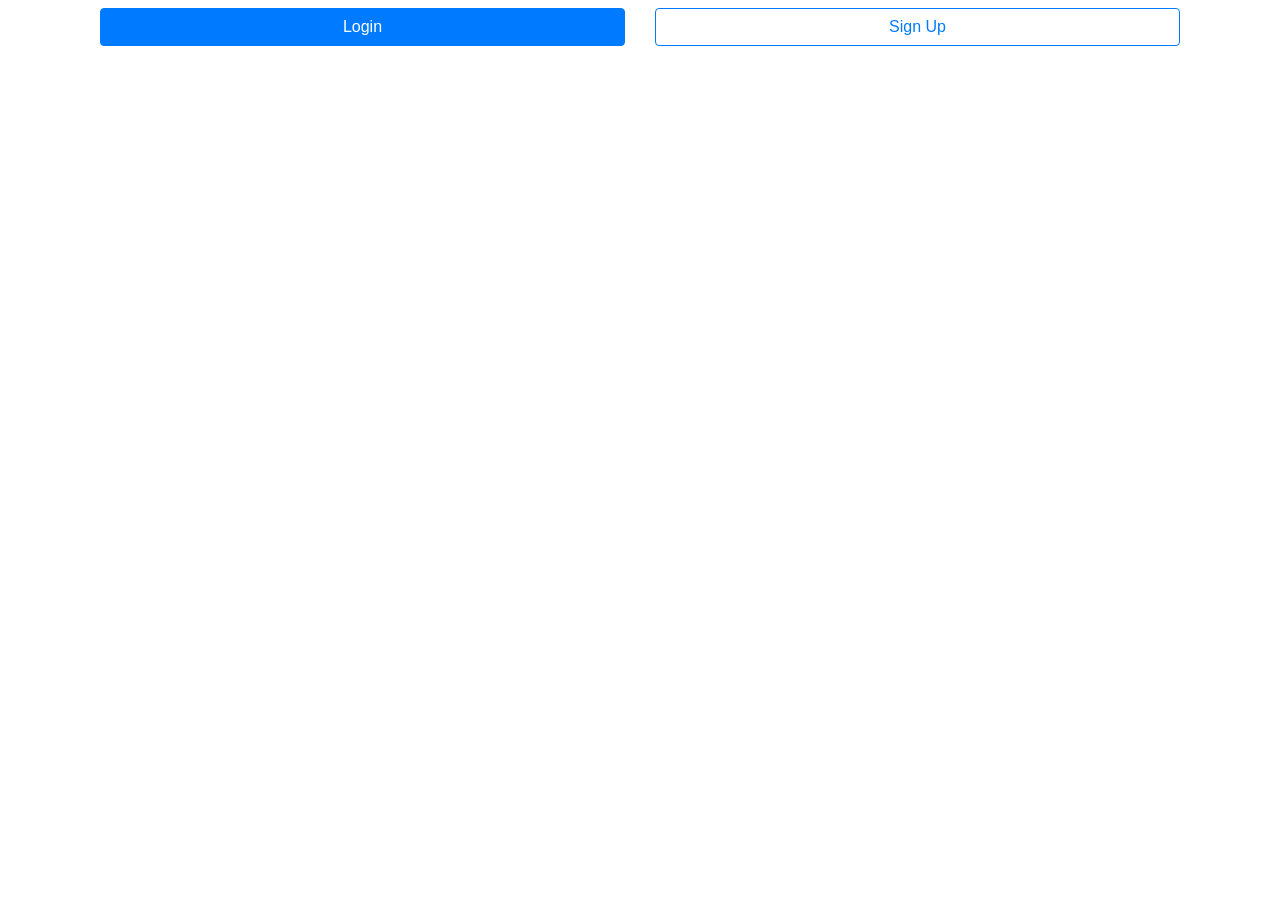
<file: csBasic/src/htmlCssBootstrap/task1/index.html>
<!DOCTYPE html>
<html lang="en">
<head>
    <meta charset="UTF-8">
    <title>Title</title>
    <link rel="stylesheet" href="https://stackpath.bootstrapcdn.com/bootstrap/4.4.1/css/bootstrap.min.css" integrity="sha384-Vkoo8x4CGsO3+Hhxv8T/Q5PaXtkKtu6ug5TOeNV6gBiFeWPGFN9MuhOf23Q9Ifjh" crossorigin="anonymous">
</head>
<body>
<div class="container d-flex flex-wrap">
    <div class="col-12 col-md-6 my-2">
        <button class="btn btn-primary btn-block" type="submit">Login</button>
    </div>
    <div class="col-12 col-md-6 my-2">
        <button class="btn btn-outline-primary btn-block" type="submit">Sign Up</button>
    </div>
</div>
</body>
</html>
</file>
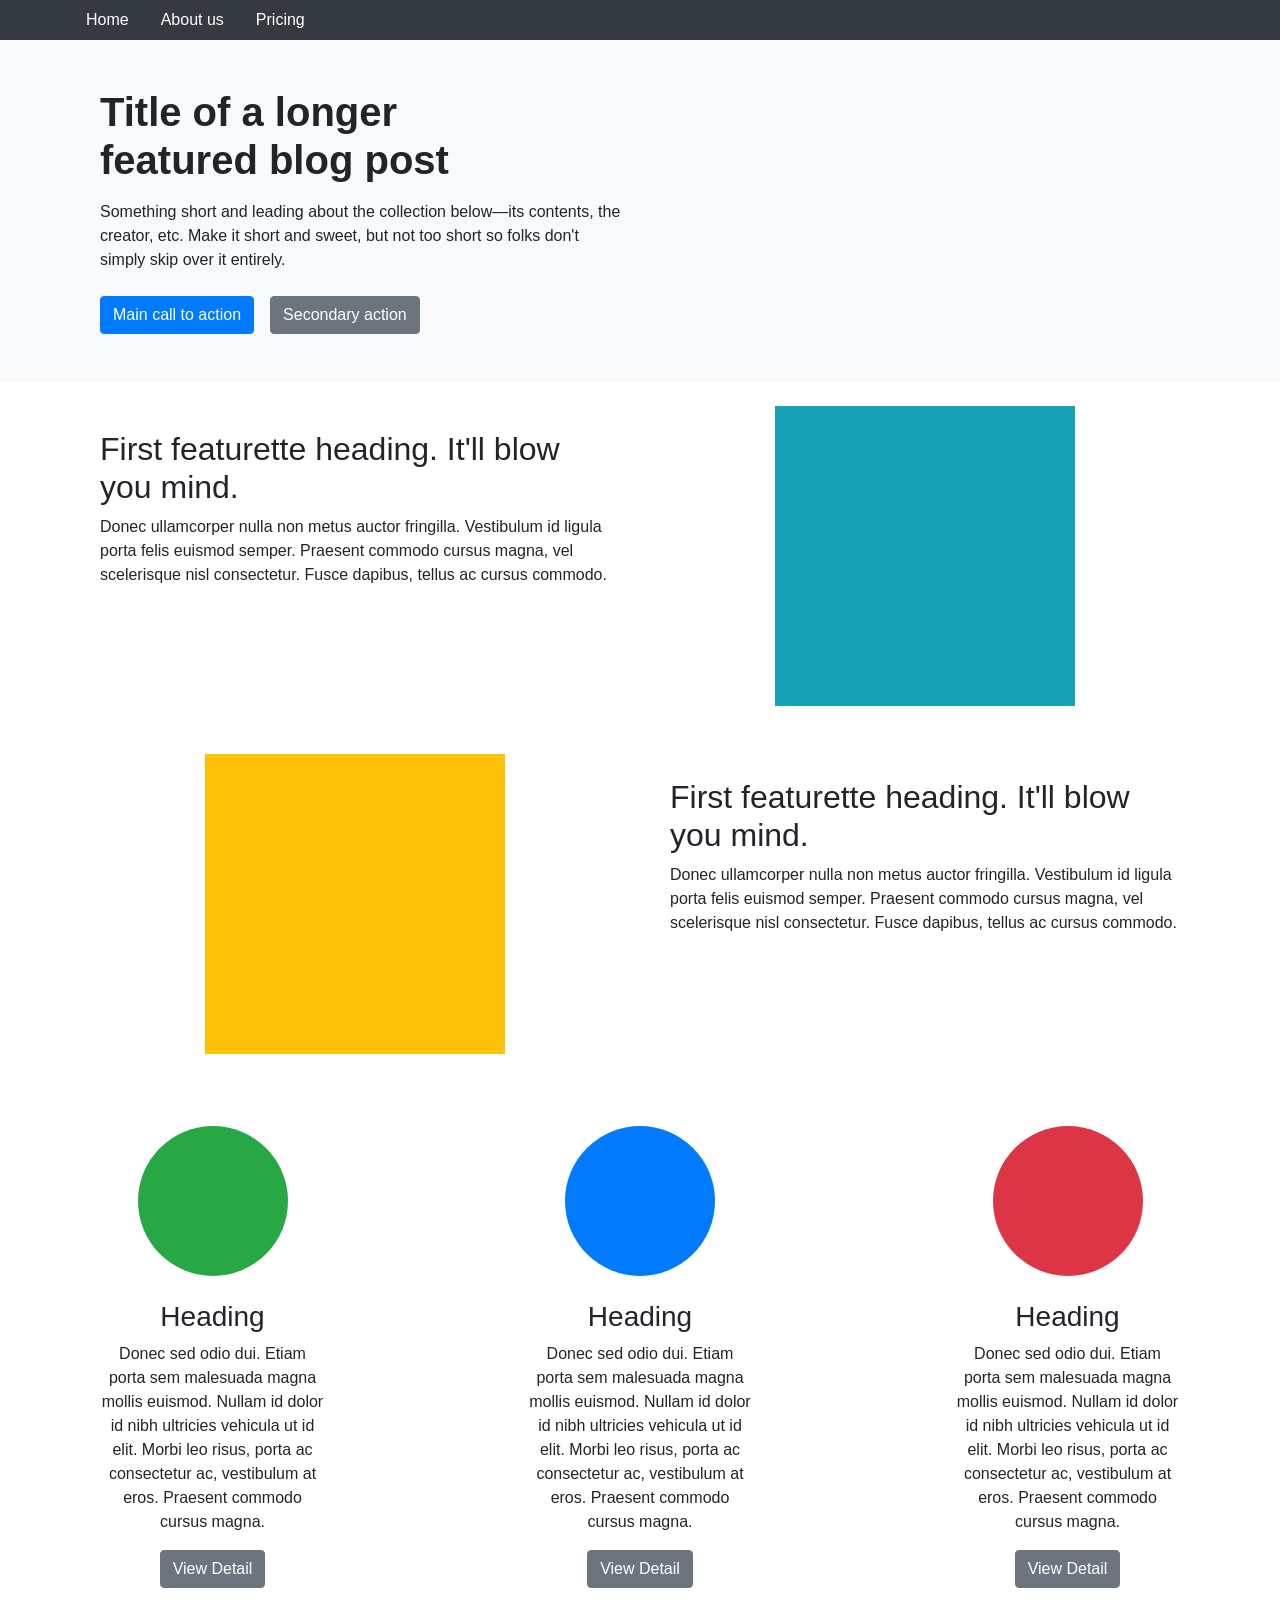
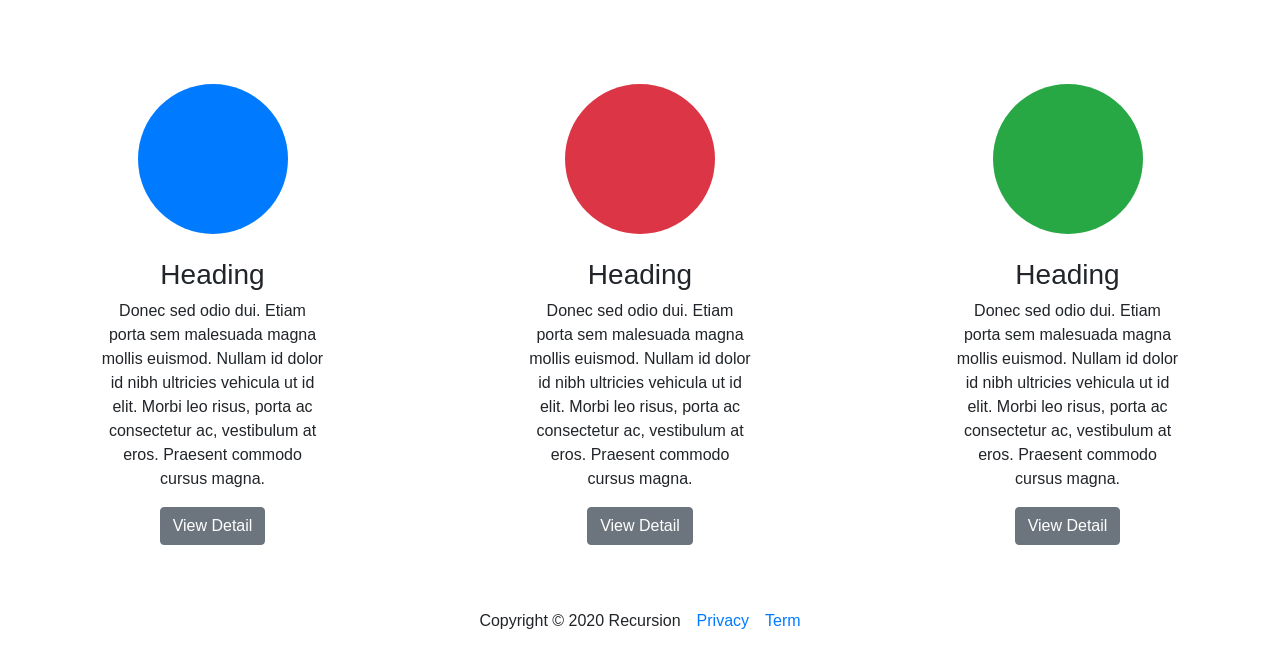
<file: csBasic/src/htmlCssBootstrap/task3/index.html>
<!DOCTYPE html>
<html lang="en">
<head>
    <meta charset="UTF-8">
    <meta name="viewport" content="width=device-width, initial-scale=1.0">
    <title>Title</title>
    <link rel="stylesheet" href="https://stackpath.bootstrapcdn.com/bootstrap/4.4.1/css/bootstrap.min.css"
          integrity="sha384-Vkoo8x4CGsO3+Hhxv8T/Q5PaXtkKtu6ug5TOeNV6gBiFeWPGFN9MuhOf23Q9Ifjh" crossorigin="anonymous">
    <style>
        .img-size {
            width: 300px;
            height: 300px;
        }

        .circle-size {
            width: 150px;
            height: 150px;
        }
    </style>
</head>
<body>
<div class="bg-dark">
    <ul class="nav container">
        <li class="nav-item">
            <span class="nav-link text-white">Home</span>
        </li>
        <li class="nav-item">
            <span class="nav-link text-white">About us</span>
        </li>
        <li class="nav-item">
            <span class="nav-link text-white">Pricing</span>
        </li>
    </ul>
</div>
<div class="bg-light py-5">
    <div class="container text-center text-md-left">
        <div class="col-12 col-md-6">
            <h1 class="font-weight-bold">Title of a longer<br>featured blog post</h1>
        </div>
        <div class="col-12 col-md-6 py-2">
            <p>Something short and leading about the collection below—its contents, the creator, etc. Make it short and
                sweet, but not too short so folks don't simply skip over it entirely.</p>
        </div>
        <div class="d-flex col-12 col-md-6 justify-content-center justify-content-md-start">
            <div>
                <button class="btn btn-primary">Main call to action</button>
            </div>
            <div class="pl-3">
                <button class="btn btn-secondary">Secondary action</button>
            </div>
        </div>
    </div>
</div>
<div class="container py-4">
    <div class="row">
        <div class="col d-flex justify-content-center align-items-center order-md-1">
            <div class="bg-info img-size"></div>
        </div>
        <div class="col d-flex flex-column justify-content-center align-items-center py-4 order-md-0">
            <div class="text-center text-md-left col-12">
                <h2>First featurette heading. It'll blow you mind.</h2>
                <p>Donec ullamcorper nulla non metus auctor fringilla. Vestibulum id ligula porta felis euismod semper.
                    Praesent commodo cursus magna, vel scelerisque nisl consectetur. Fusce dapibus, tellus ac cursus
                    commodo.</p>
            </div>
        </div>
    </div>
</div>
<div class="container py-4">
    <div class="row">
        <div class="col d-flex justify-content-center align-items-center order-md-0">
            <div class="bg-warning img-size"></div>
        </div>
        <div class="col d-flex flex-column justify-content-center align-items-center order-md-1 py-4">
            <div class="text-center text-md-left col-12">
                <h2>First featurette heading. It'll blow you mind.</h2>
                <p>Donec ullamcorper nulla non metus auctor fringilla. Vestibulum id ligula porta felis euismod semper.
                    Praesent commodo cursus magna, vel scelerisque nisl consectetur. Fusce dapibus, tellus ac cursus
                    commodo.</p>
            </div>
        </div>
    </div>
</div>
<div class="container py-4">
    <div class="row justify-content-between flex-wrap">
        <div class="col-12 col-md-3">
            <div class="d-flex justify-content-center align-items-center py-4">
                <div class="bg-success circle-size rounded-circle"></div>
            </div>
            <div class="d-flex justify-content-center align-items-center">
                <div class="text-center col-12">
                    <h3>Heading</h3>
                    <p>Donec sed odio dui. Etiam porta sem malesuada magna mollis euismod. Nullam id dolor id nibh ultricies
                        vehicula ut id elit. Morbi leo risus, porta ac consectetur ac, vestibulum at eros. Praesent commodo
                        cursus magna.</p>
                </div>
            </div>
            <div class="d-flex justify-content-center align-items-center pb-4">
                <button class="btn btn-secondary rounded">View Detail</button>
            </div>
        </div>
        <div class="col-12 col-md-3">
            <div class="d-flex justify-content-center align-items-center py-4">
                <div class="bg-primary circle-size rounded-circle"></div>
            </div>
            <div class="d-flex justify-content-center align-items-center">
                <div class="text-center col-12">
                    <h3>Heading</h3>
                    <p>Donec sed odio dui. Etiam porta sem malesuada magna mollis euismod. Nullam id dolor id nibh ultricies
                        vehicula ut id elit. Morbi leo risus, porta ac consectetur ac, vestibulum at eros. Praesent commodo
                        cursus magna.</p>
                </div>
            </div>
            <div class="d-flex justify-content-center align-items-center pb-4">
                <button class="btn btn-secondary rounded">View Detail</button>
            </div>
        </div>
        <div class="col-12 col-md-3">
            <div class="d-flex justify-content-center align-items-center py-4">
                <div class="bg-danger circle-size rounded-circle"></div>
            </div>
            <div class="d-flex justify-content-center align-items-center">
                <div class="text-center col-12">
                    <h3>Heading</h3>
                    <p>Donec sed odio dui. Etiam porta sem malesuada magna mollis euismod. Nullam id dolor id nibh ultricies
                        vehicula ut id elit. Morbi leo risus, porta ac consectetur ac, vestibulum at eros. Praesent commodo
                        cursus magna.</p>
                </div>
            </div>
            <div class="d-flex justify-content-center align-items-center pb-4">
                <button class="btn btn-secondary rounded">View Detail</button>
            </div>
        </div>
    </div>
</div>
<div class="container py-4">
    <div class="row justify-content-between flex-wrap">
        <div class="col-12 col-md-3" >
            <div class="d-flex justify-content-center align-items-center py-4">
                <div class="bg-primary circle-size rounded-circle"></div>
            </div>
            <div class="d-flex justify-content-center align-items-center">
                <div class="text-center col-12">
                    <h3>Heading</h3>
                    <p>Donec sed odio dui. Etiam porta sem malesuada magna mollis euismod. Nullam id dolor id nibh ultricies
                        vehicula ut id elit. Morbi leo risus, porta ac consectetur ac, vestibulum at eros. Praesent commodo
                        cursus magna.</p>
                </div>
            </div>
            <div class="d-flex justify-content-center align-items-center pb-4">
                <button class="btn btn-secondary rounded">View Detail</button>
            </div>
        </div>
        <div class="col-12 col-md-3">
            <div class="d-flex justify-content-center align-items-center py-4">
                <div class="bg-danger circle-size rounded-circle"></div>
            </div>
            <div class="d-flex justify-content-center align-items-center">
                <div class="text-center col-12">
                    <h3>Heading</h3>
                    <p>Donec sed odio dui. Etiam porta sem malesuada magna mollis euismod. Nullam id dolor id nibh ultricies
                        vehicula ut id elit. Morbi leo risus, porta ac consectetur ac, vestibulum at eros. Praesent commodo
                        cursus magna.</p>
                </div>
            </div>
            <div class="d-flex justify-content-center align-items-center pb-4">
                <button class="btn btn-secondary rounded">View Detail</button>
            </div>
        </div>
        <div class="col-12 col-md-3">
            <div class="d-flex justify-content-center align-items-center py-4">
                <div class="bg-success circle-size rounded-circle"></div>
            </div>
            <div class="d-flex justify-content-center align-items-center">
                <div class="text-center col-12">
                    <h3>Heading</h3>
                    <p>Donec sed odio dui. Etiam porta sem malesuada magna mollis euismod. Nullam id dolor id nibh ultricies
                        vehicula ut id elit. Morbi leo risus, porta ac consectetur ac, vestibulum at eros. Praesent commodo
                        cursus magna.</p>
                </div>
            </div>
            <div class="d-flex justify-content-center align-items-center pb-4">
                <button class="btn btn-secondary rounded">View Detail</button>
            </div>
        </div>
    </div>
</div>
<div class="footer my-3">
    <div class="container">
        <div class="col-12 text-center d-flex justify-content-center">
            <p class="px-2">Copyright © 2020 Recursion</p>
            <a class="px-2" href="#">Privacy</a>
            <a class="px-2" href="#">Term</a>
        </div>
    </div>
</div>

</body>
</html>
</file>
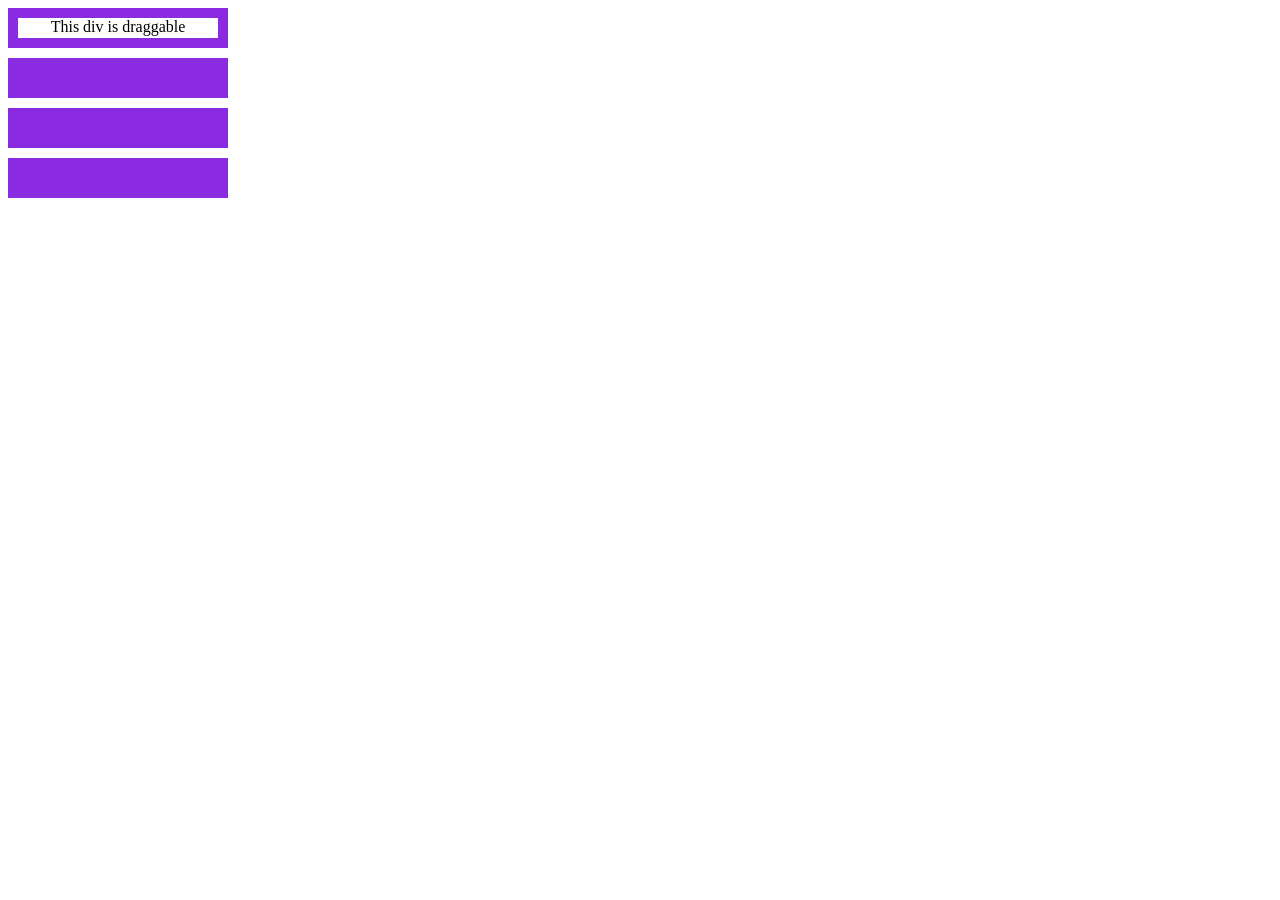
<file: csProjects/src/project2/events/index.html>
<!DOCTYPE html>
<html lang="en">
<head>
    <meta charset="UTF-8">
    <title>Title</title>
    <style>
        body {
            /* Prevent the user selecting text in the example */
            user-select: none;
        }

        #draggable {
            width: 200px;
            height: 20px;
            text-align: center;
            background: white;
        }

        .dropzone {
            width: 200px;
            height: 20px;
            background: blueviolet;
            margin-bottom: 10px;
            padding: 10px;
        }
    </style>
</head>
<body>
    <div class="dropzone">
        <div id="draggable" draggable="true" ondragstart="event.dataTransfer.setData('text/plain',null)">
            This div is draggable
        </div>
    </div>
    <div class="dropzone"></div>
    <div class="dropzone"></div>
    <div class="dropzone"></div>

    <script type="text/javascript" src="index.js"></script>
</body>
</html>
</file>
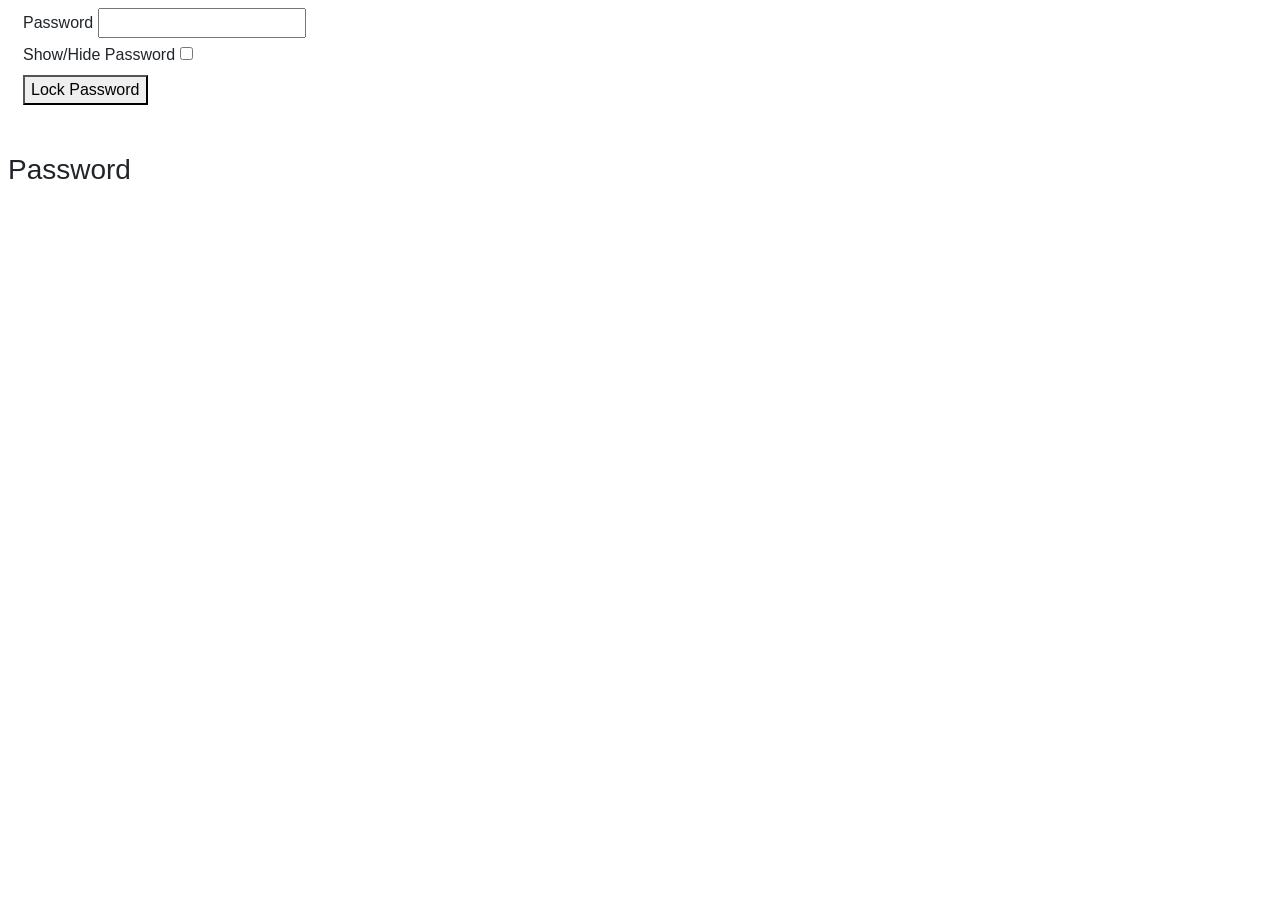
<file: csProjects/src/project2/showPassword/index.html>
<!DOCTYPE html>
<html lang="en">
<head>
    <meta charset="UTF-8">
    <title>Title</title>
    <link rel="stylesheet" href="https://stackpath.bootstrapcdn.com/bootstrap/4.5.0/css/bootstrap.min.css"
          integrity="sha384-9aIt2nRpC12Uk9gS9baDl411NQApFmC26EwAOH8WgZl5MYYxFfc+NcPb1dKGj7Sk" crossorigin="anonymous">
</head>
<body>
<div class="m-2">
    <div class="col-12">
        <label for="passwordClick">Password</label>
        <input id="passwordClick" type="password">
    </div>
    <div class="col-12">
        <label for="passwordClickCheck">Show/Hide Password</label>
        <input type="checkbox" id="passwordClickCheck" onclick="passwordToggle()">
    </div>
    <div class="col-12" onclick="lockPassword()">
        <button>Lock Password</button>
    </div>
    <h3 class="mt-5">Password</h3>
    <div id="lockedPassDiv" class="col-12">

    </div>
    <script type="text/javascript" src="index.js"></script>
</div>
</body>
</html>
</file>
